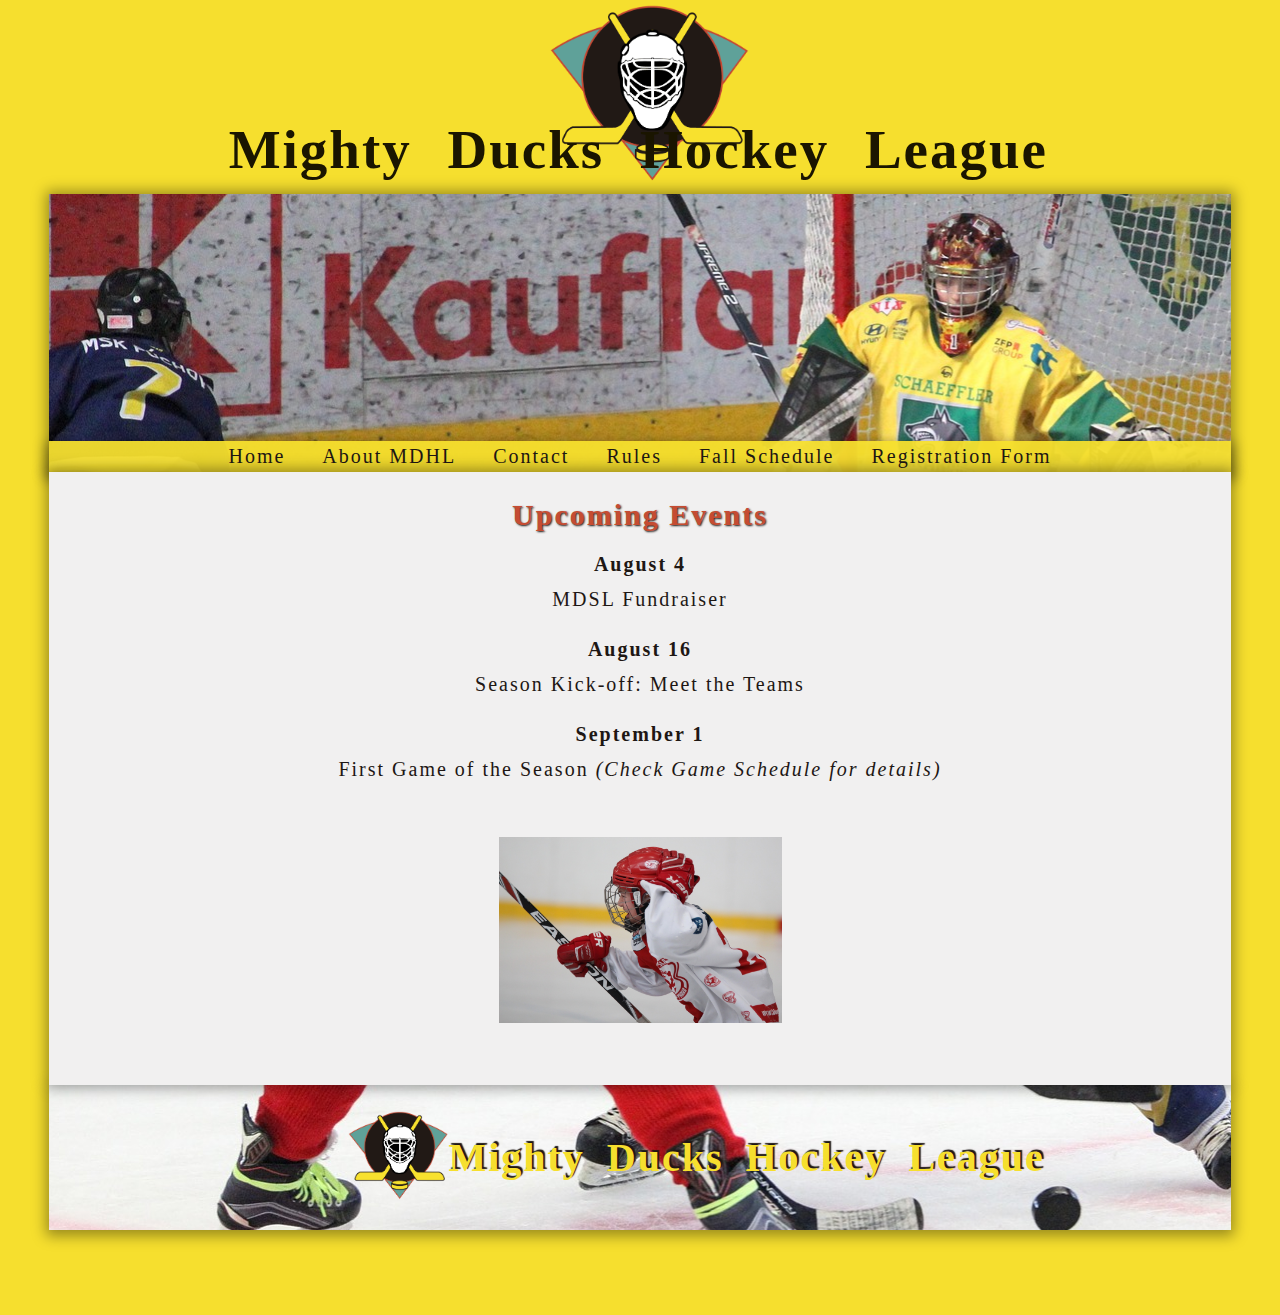
<file: index.html>
<!DOCTYPE html>
<html lang="en">
<head>
    <meta charset="UTF-8">
    <meta http-equiv="X-UA-Compatible" content="IE=edge">
    <meta name="viewport" content="width=device-width, initial-scale=1.0">
    <link rel="shortcut icon" href="favicon.ico" type="image/x-icon">
    <!-- <link rel="stylesheet" href="./Tarea_2/style1.css"> -->
    <!-- <link rel="stylesheet" href="./Tarea_2/style2.css"> -->
    <link rel="stylesheet" href="../Tarea_2/mystyle.css">
    <title>Mighty Ducks Hockey League</title>
</head>
<body>
    <header>
        <figure class="logo1 logo2"><img src="../Tarea_1/informacion/LogoMightyducks-01.png" width="200" alt="logo de la liga"></figure>
        <h1 class="name1 name2">Mighty Ducks Hockey League</h1>
        <nav>
            <a href="./index.html" class="link1">Home</a>
            <a href="../Tarea_1/about_us.html" class="link1">About MDHL</a>
            <a href="../Tarea_1/contact.html" class="link1">Contact</a>
            <a href="../Tarea_3/rules.html" class="link1">Rules</a>
            <a href="../Tarea_3/gameInformation.html" class="link1">Fall Schedule</a>
            <a href="../Tarea_4/registrationForm.html" class="link1">Registration Form</a>
        </nav>
    </header>
    <main>
        <h2 class="titulo1 titulo2" id="titulos">Upcoming Events</h2>
        <article class="evento evento2">
            <h4>August 4</h4>
            <p>MDSL Fundraiser</p>
        </article>
        <article class="evento evento2">
            <h4>August 16</h4>
            <p>Season Kick-off: Meet the Teams</p>
            </article>
            <article class="evento evento2">
            <h4>September 1</h4>
            <p>First Game of the Season <em>(Check Game Schedule for details)</em></p>
        </article>
        <figure>
            <!-- <img src="/MindHub-Frontend/Tarea1/informacion/hockey1.jpg" alt="jugador de hockey" width="200"> -->
        </figure>
        <div class="slider-frame">
            <ul>
                <li><img src="./Tarea_1/informacion/hockey1.jpg"  alt="imagen 1"></li>
                <li><img src="./Tarea_1/informacion/hockey2.jpg"  alt="imagen 2"></li>
                <li><img src="./Tarea_1/informacion/hockey3.jpg"  alt="imagen 3"></li>
            </ul>
        </div>
    </main>
    <footer>
        <figure class="imgfoot"><img src="../Tarea_1/informacion/LogoMightyducks-01.png" width="100" alt="logo de la liga"></figure>
        <h3 class="titlefoot">Mighty Ducks Hockey League</h3>
    </footer>
</body>
</html>
</file>
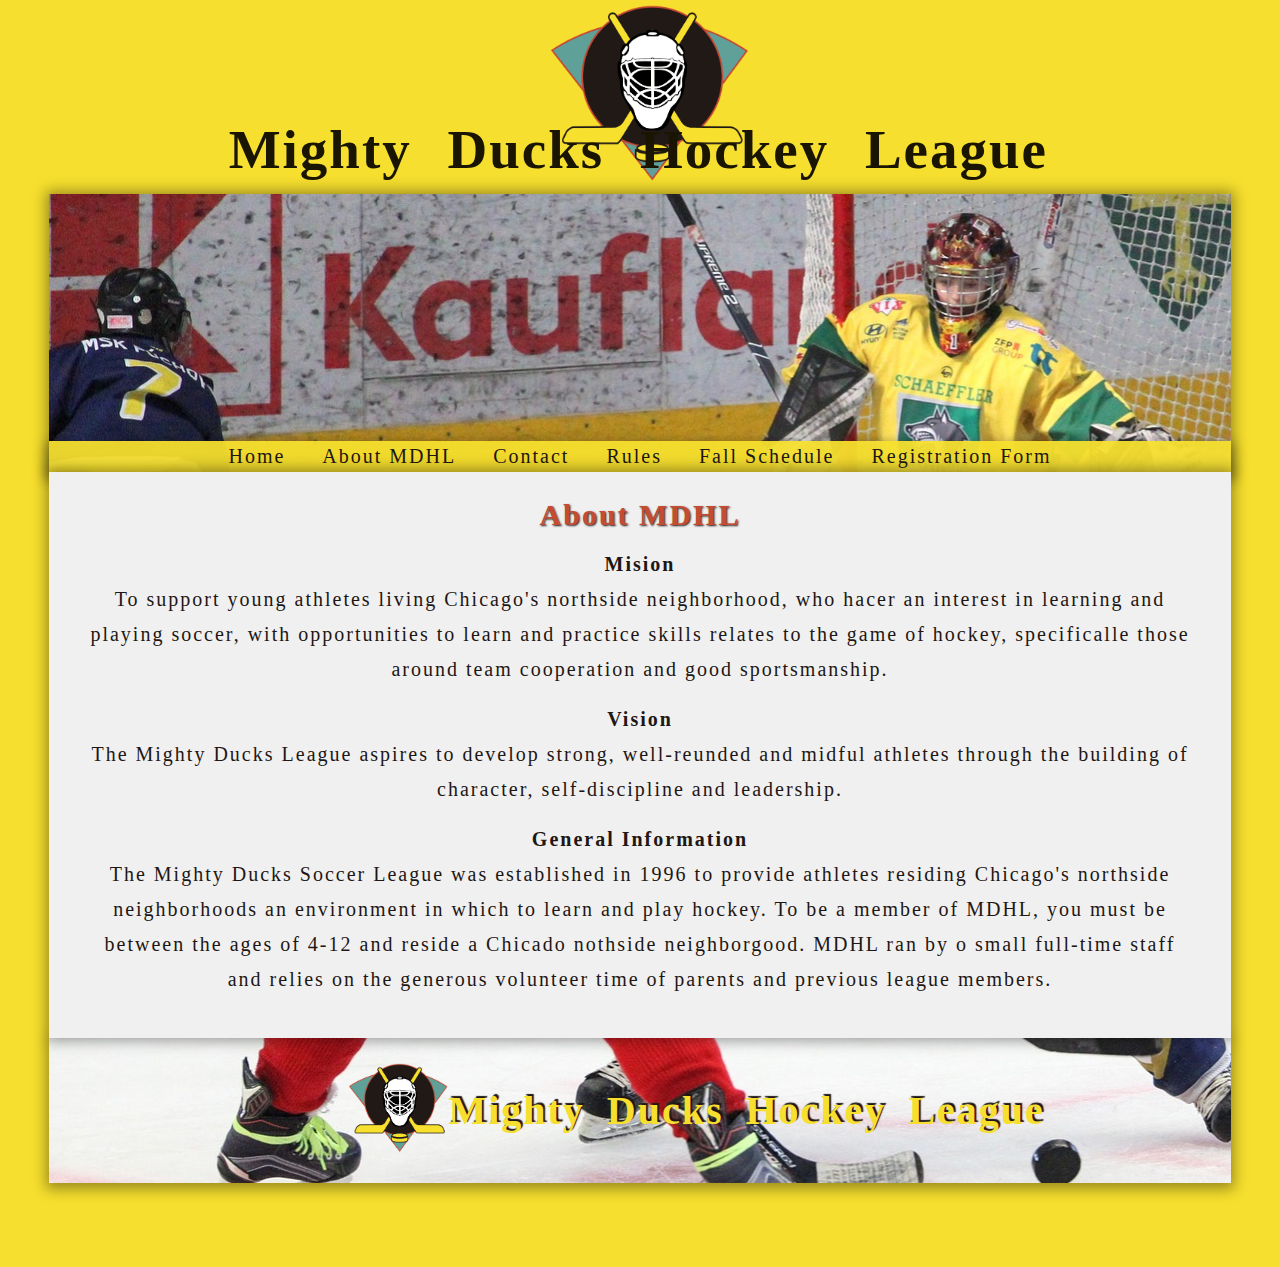
<file: Tarea_1/about_us.html>
<!DOCTYPE html>
<html lang="en">
<head>
    <meta charset="UTF-8">
    <meta http-equiv="X-UA-Compatible" content="IE=edge">
    <meta name="viewport" content="width=device-width, initial-scale=1.0">
    <link rel="shortcut icon" href="favicon.ico" type="image/x-icon">
    <!-- <link rel="stylesheet" href="../Tarea_2/style1.css"> -->
    <!-- <link rel="stylesheet" href="../Tarea_2/style2.css"> -->
    <link rel="stylesheet" href="../Tarea_2/mystyle.css">
    <title>Mighty Ducks Hockey League</title>
</head>
<body>
    <header>
        <figure class="logo1 logo2"><img src="../Tarea_1/informacion/LogoMightyducks-01.png" width="200" alt="logo de la liga"></figure>
        <h1 class="name1 name2">Mighty Ducks Hockey League</h1>
        <nav>
            <a href="../index.html" class="link1">Home</a>
            <a href="../Tarea_1/about_us.html" class="link1">About MDHL</a>
            <a href="../Tarea_1/contact.html" class="link1">Contact</a>
            <a href="../Tarea_3/rules.html" class="link1">Rules</a>
            <a href="../Tarea_3/gameInformation.html" class="link1">Fall Schedule</a>
            <a href="../Tarea_4/registrationForm.html" class="link1">Registration Form</a>
        </nav>
    </header>
    <main>
        <h2 class="titulo1 titulo2" id="titulos">About MDHL</h2>
        <article class="evento">
            <h4>Mision</h4>
            <p>To support young athletes living Chicago's northside neighborhood, who hacer an 
                interest in learning and playing soccer, with opportunities to learn and practice
                skills relates to the game of hockey, specificalle those around team cooperation 
                and good sportsmanship.
            </p>
        </article>
        <article class="evento">
            <h4>Vision</h4>
            <p>The Mighty Ducks League aspires to develop strong, well-reunded and midful athletes
                through the building of character, self-discipline and leadership.
            </p>
        </article>
        <article class="evento">
            <h4>General Information</h4>
            <p>The Mighty Ducks Soccer League was established in 1996 to provide athletes residing 
                Chicago's northside neighborhoods an environment in which to learn and play hockey. 
                To be a member of MDHL, you must be between the ages of 4-12 and reside a Chicado 
                nothside neighborgood. MDHL ran by o small full-time staff and relies on the 
                generous volunteer time of parents and previous league members.
            </p>
        </article>
        <aside>
            <!-- <img src="./informacion/hockey2.jpg" alt="jugador de hockey" width="200"> -->
        </aside>
    </main>
    <footer>
        <figure class="imgfoot"><img src="../Tarea_1/informacion/LogoMightyducks-01.png" width="100" alt="logo de la liga"></figure>
        <h3 class="titlefoot">Mighty Ducks Hockey League</h3>
    </footer>
</body>
</html>
</file>
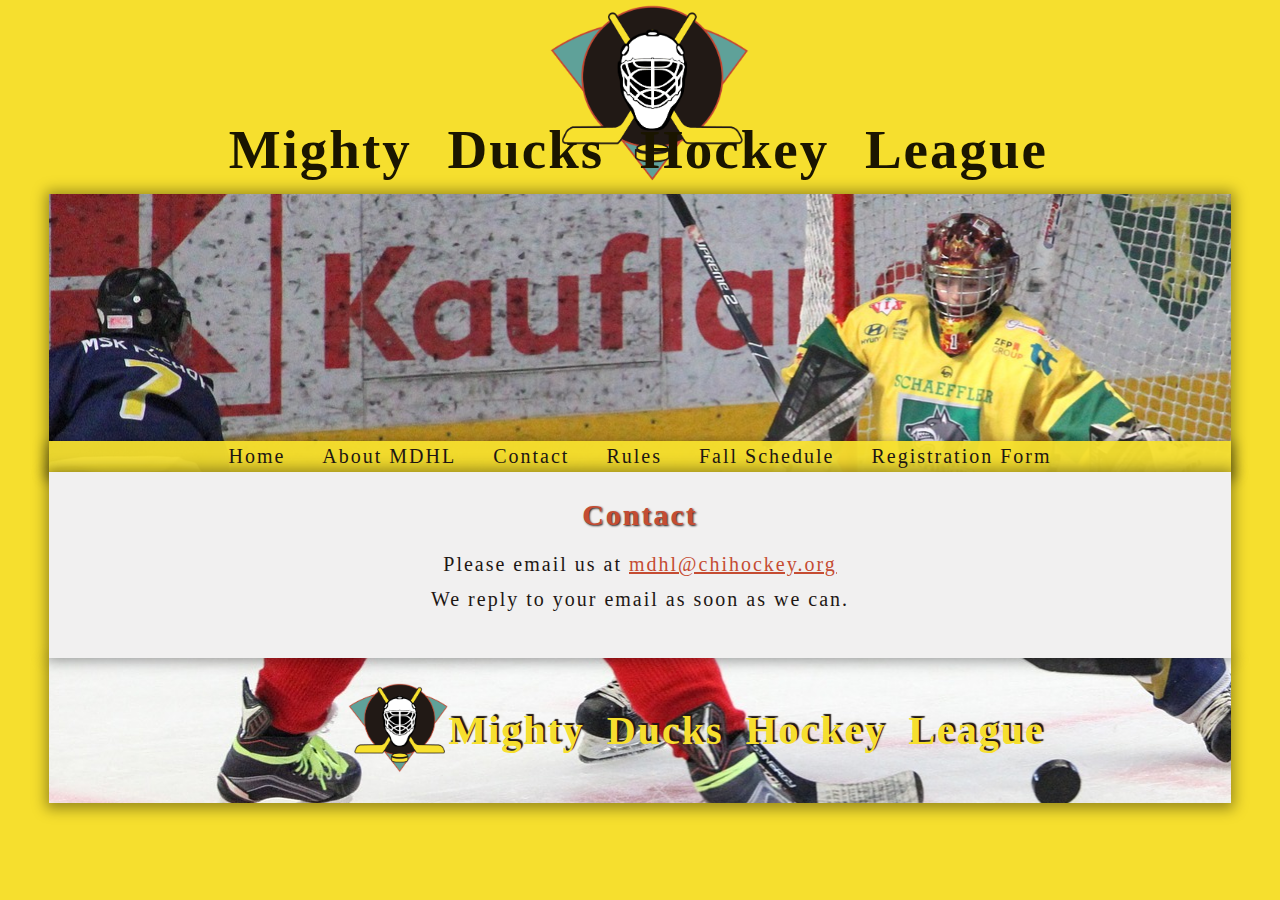
<file: Tarea_1/contact.html>
<!DOCTYPE html>
<html lang="en">
<head>
    <meta charset="UTF-8">
    <meta http-equiv="X-UA-Compatible" content="IE=edge">
    <meta name="viewport" content="width=device-width, initial-scale=1.0">
    <link rel="shortcut icon" href="favicon.ico" type="image/x-icon">
    <!-- <link rel="stylesheet" href="../Tarea_2/style1.css"> -->
    <!-- <link rel="stylesheet" href="../Tarea_2/style2.css"> -->
    <link rel="stylesheet" href="../Tarea_2/mystyle.css">
    <title>Mighty Ducks Hockey League</title>
</head>
<body>
    <header>
        <figure class="logo1 logo2"><img src="../Tarea_1/informacion/LogoMightyducks-01.png" width="200" alt="logo de la liga"></figure>
        <h1 class="name1 name2">Mighty Ducks Hockey League</h1>
        <nav>
            <a href="../index.html" class="link1">Home</a>
            <a href="../Tarea_1/about_us.html" class="link1">About MDHL</a>
            <a href="../Tarea_1/contact.html" class="link1">Contact</a>
            <a href="../Tarea_3/rules.html" class="link1">Rules</a>
            <a href="../Tarea_3/gameInformation.html" class="link1">Fall Schedule</a>
            <a href="../Tarea_4/registrationForm.html" class="link1">Registration Form</a>
        </nav>
    </header>
    <main>
        <h2 class="titulo1 titulo2" id="titulos">Contact</h2>
        <div class="evento evento2">
            <p>Please email us at <a href="#" class="mail">mdhl@chihockey.org</a></p>
            <p>We reply to your email as soon as we can.</p>
        </div>
        <aside>
            <!-- <img src="./informacion/hockey3.jpg" alt="jugadores de hockey" width="200"> -->
        </aside>
    </main> 
    <footer>
        <figure class="imgfoot"><img src="../Tarea_1/informacion/LogoMightyducks-01.png" width="100" alt="logo de la liga"></figure>
        <h3 class="titlefoot">Mighty Ducks Hockey League</h3>
    </footer>
</body>
</html>
</file>
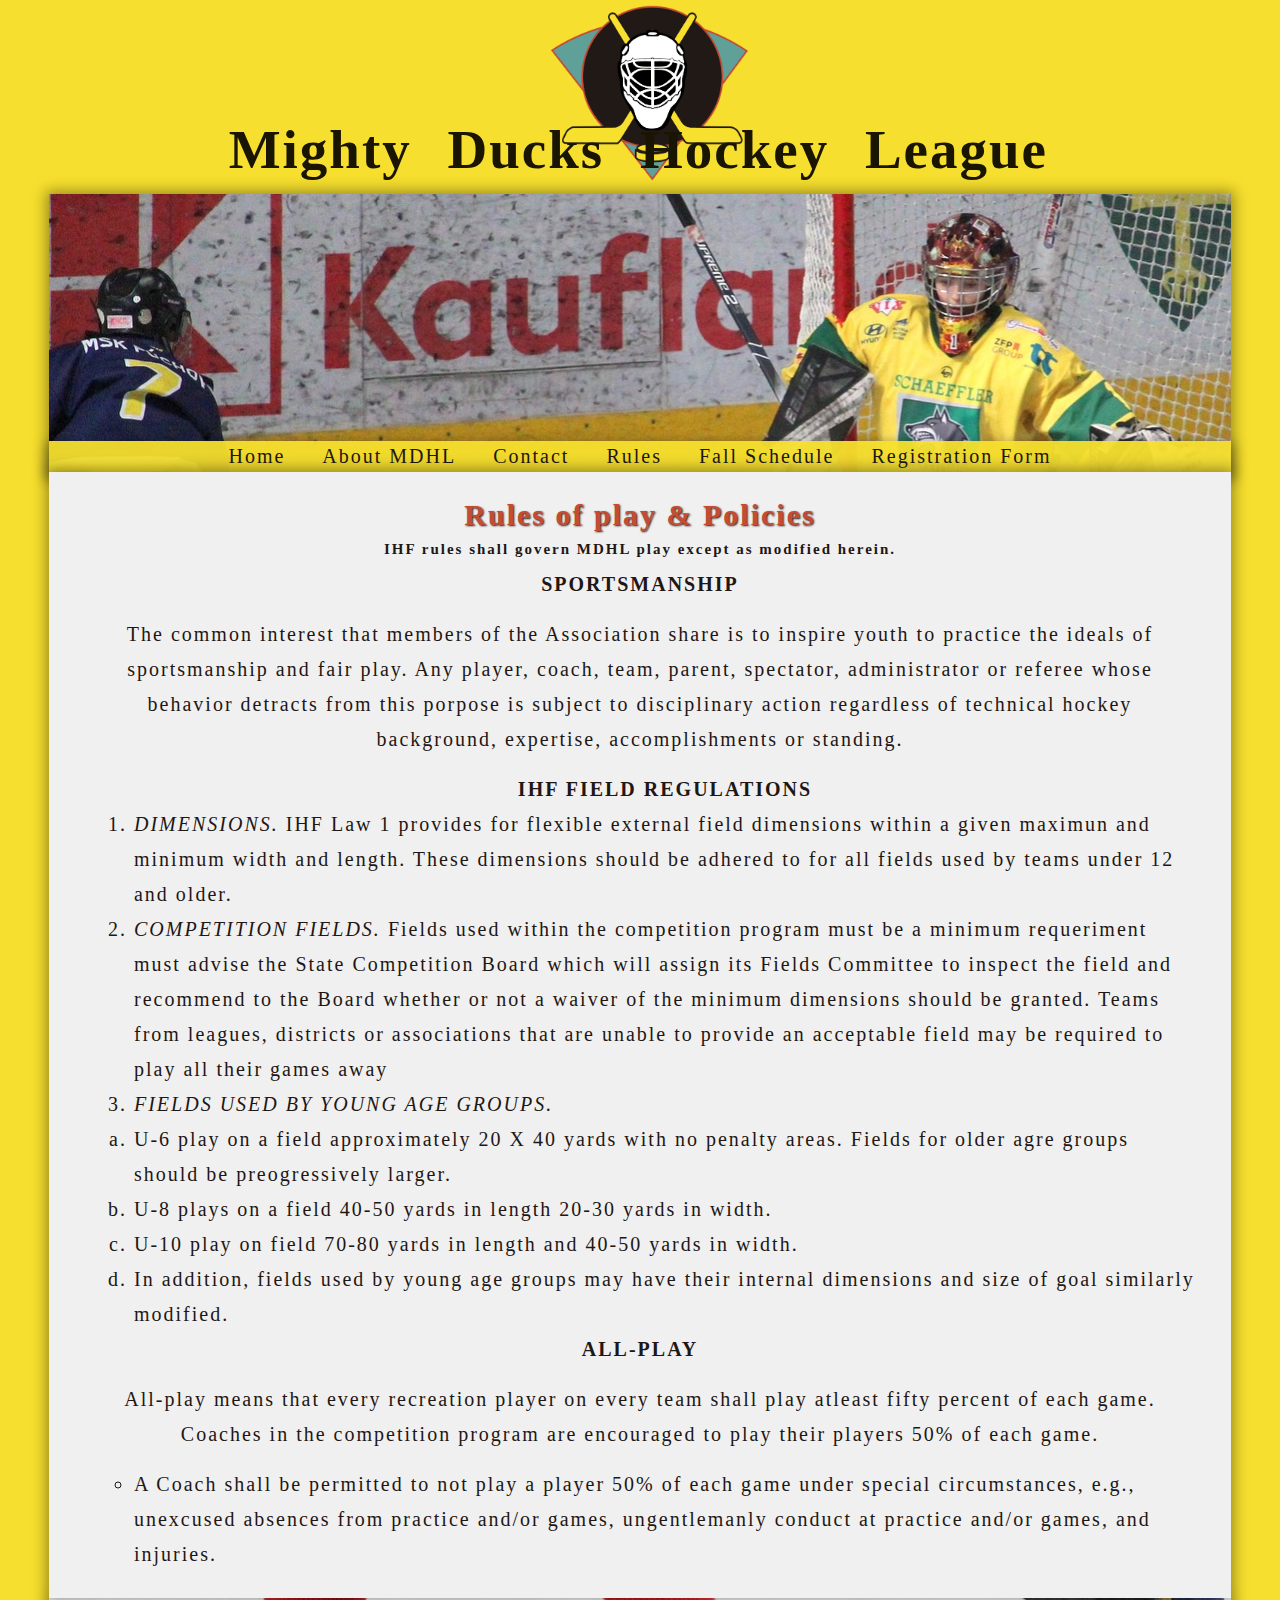
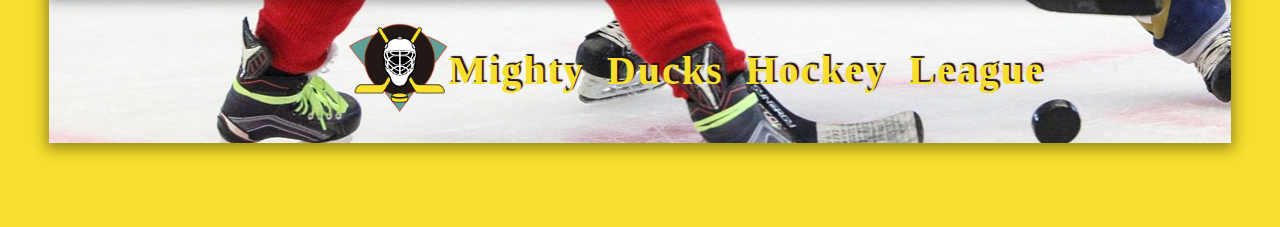
<file: Tarea_3/rules.html>
<!DOCTYPE html>
<html lang="en">
    <head>
        <meta charset="UTF-8">
        <meta http-equiv="X-UA-Compatible" content="IE=edge">
        <meta name="viewport" content="width=device-width, initial-scale=1.0">
        <link rel="shortcut icon" href="favicon.ico" type="image/x-icon">
        <link rel="stylesheet" href="../Tarea_2/mystyle.css">
        <title>Mighty Ducks Hockey League</title>
    </head>
    <body>
        <header>
            <figure class="logo1 logo2"><img src="../Tarea_1/informacion/LogoMightyducks-01.png" width="200" alt="logo de la liga"></figure>
            <h1 class="name1 name2">Mighty Ducks Hockey League</h1>
            <nav>
                <a href="../index.html" class="link1">Home</a>
                <a href="../Tarea_1/about_us.html" class="link1">About MDHL</a>
                <a href="../Tarea_1/contact.html" class="link1">Contact</a>
                <a href="../Tarea_3/rules.html" class="link1">Rules</a>
                <a href="../Tarea_3/gameInformation.html" class="link1">Fall Schedule</a>
                <a href="../Tarea_4/registrationForm.html" class="link1">Registration Form</a>
            </nav>
        </header>
        <main>
            <section>
                <div>
                    <h2 class="titulo1 titulo2" id="titulos">Rules of play & Policies</h2>
                </div>
                <div>
                    <h3 class="titulo1" id="aclaracion">IHF rules shall govern MDHL play except as modified herein.</h3>
                </div>
            </section>
            <section>
                <div>
                    <h4 class="titulo1">SPORTSMANSHIP</h4>
                    <p class="evento">The common interest that members of the Association share is to inspire youth
                        to practice the ideals of sportsmanship and fair play. Any player, coach, team,
                        parent, spectator, administrator or referee whose behavior detracts from this
                        porpose is subject to disciplinary action regardless of technical hockey 
                        background, expertise, accomplishments or standing.</p>
                </div>
                <article class="reglas">
                    <h4 class="titulo1">IHF FIELD REGULATIONS</h4>
                    <ol type="1">
                        <li><em>DIMENSIONS.</em> IHF Law 1 provides for flexible external field dimensions 
                            within a given maximun and minimum width and length. These dimensions should be 
                            adhered to for all fields used by teams under 12 and older.</li>
                        <li><em>COMPETITION FIELDS.</em> Fields used within the competition program must be 
                            a minimum requeriment must advise the State Competition Board which will assign its 
                            Fields Committee to inspect the field and recommend to the Board whether or not
                            a waiver of the minimum dimensions should be granted. Teams from leagues, districts
                            or associations that are unable to provide an acceptable field may be required to
                            play all their games away</li>
                        <li><em>FIELDS USED BY YOUNG AGE GROUPS.</em>
                            <ol type="a">
                                <li>U-6 play on a field approximately 20 X 40 yards with no penalty areas. 
                                    Fields for older agre groups should be preogressively larger.</li>
                                <li>U-8 plays on a field 40-50 yards in length 20-30 yards in width.</li>
                                <li>U-10 play on field 70-80 yards in length and 40-50 yards in width.</li>
                                <li>In addition, fields used by young age groups may have their internal 
                                    dimensions and size of goal similarly modified.</li>
                            </ol>
                        </li>
                    </ol>
                </article>
                <article >
                    <h4 class="titulo1">ALL-PLAY</h4>
                    <p class="evento">All-play means that every recreation player on every team shall play atleast fifty
                        percent of each game. Coaches in the competition program are encouraged to play their
                        players 50% of each game.
                    </p>
                    <ul style="list-style-type: circle" class="reglas">
                        <li>A Coach shall be permitted to not play a player 50% of each game under special 
                            circumstances, e.g., unexcused absences from practice and/or games, ungentlemanly
                            conduct at practice and/or games, and injuries.
                        </li>
                    </ul>
                </article>
            </section>
        </main>
        <footer>
            <figure class="imgfoot"><img src="../Tarea_1/informacion/LogoMightyducks-01.png" width="100" alt="logo de la liga"></figure>
            <h3 class="titlefoot">Mighty Ducks Hockey League</h3>
        </footer>
    </body>
</html>
</file>
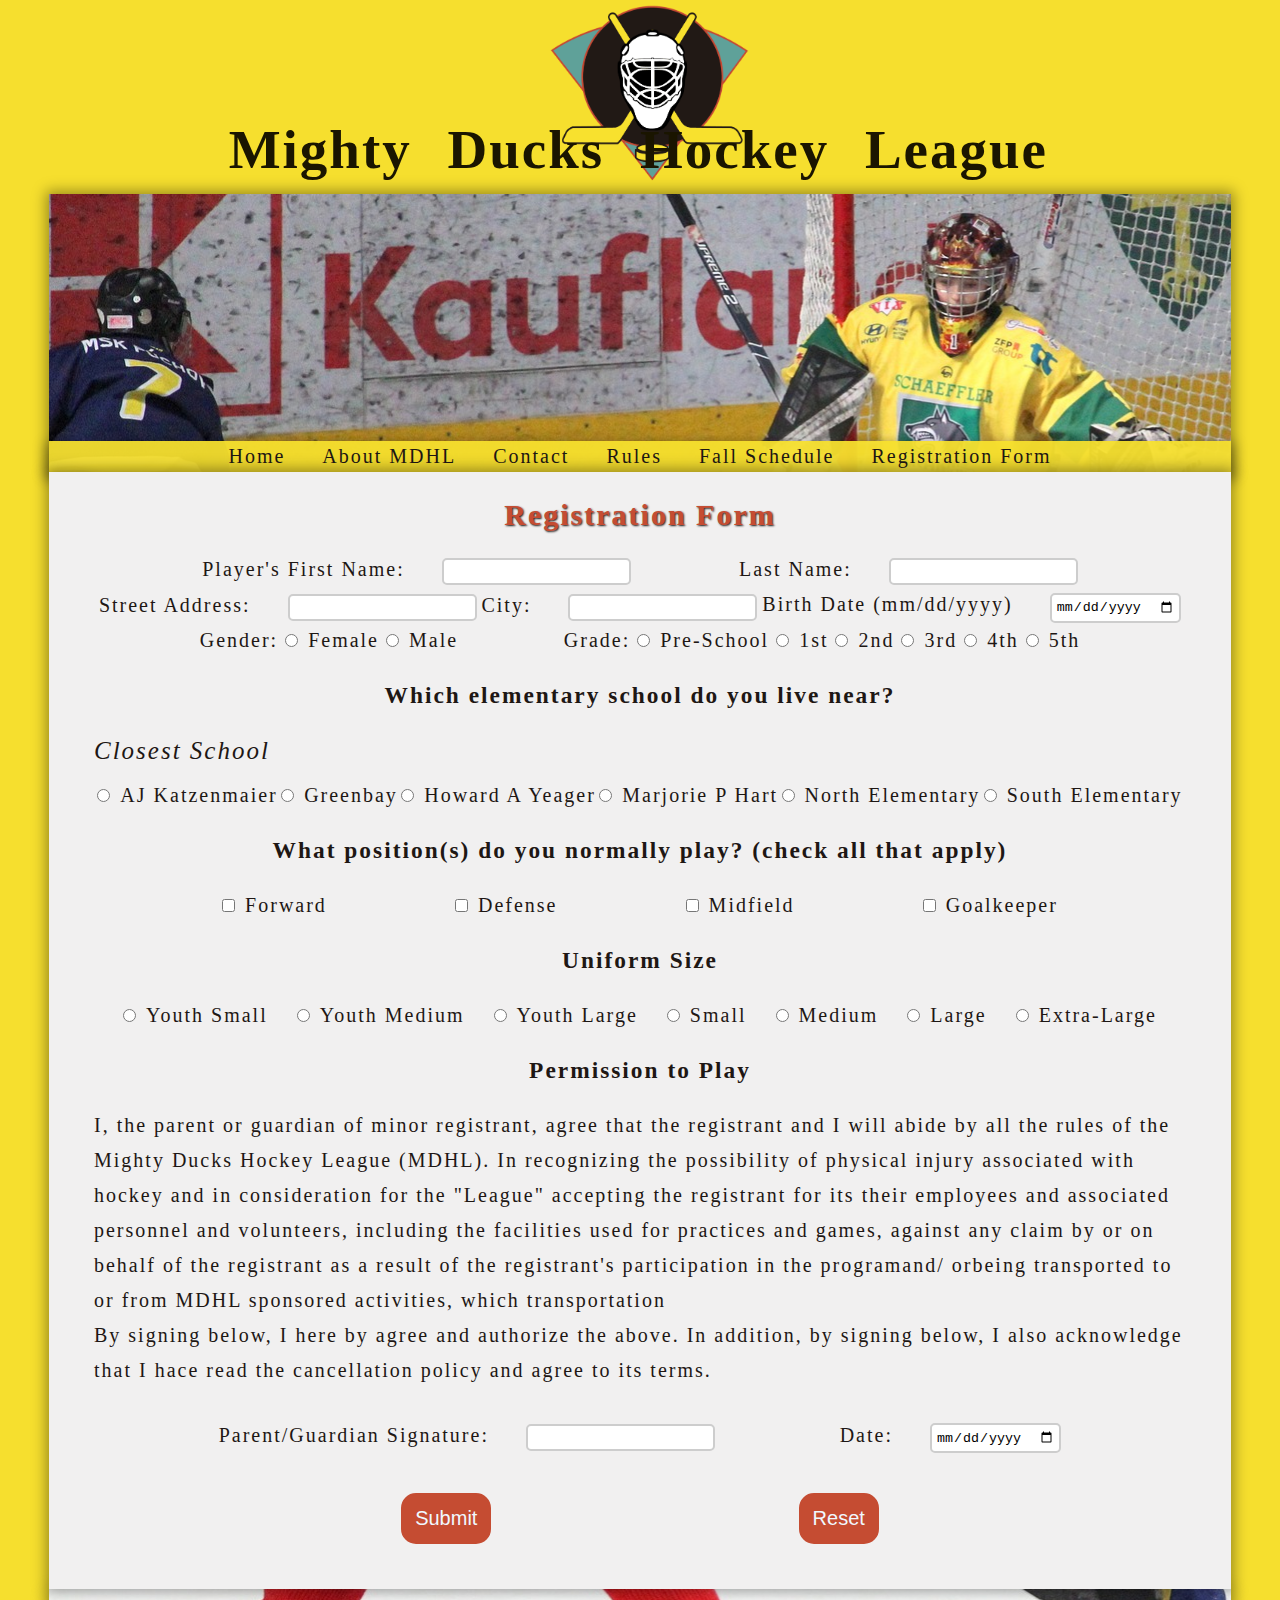
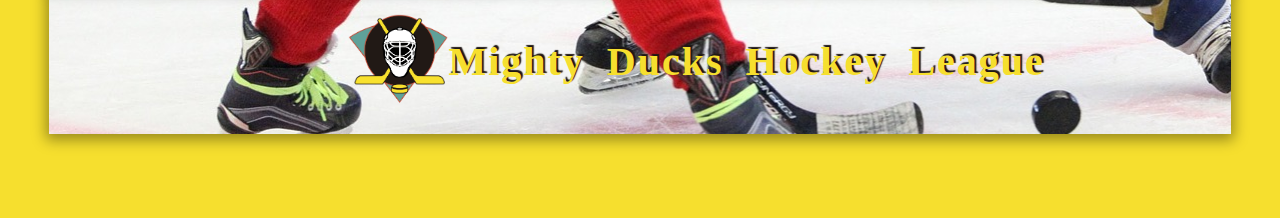
<file: Tarea_4/registrationForm.html>
<!DOCTYPE html>
<html lang="en">
<head>
    <meta charset="UTF-8">
    <meta http-equiv="X-UA-Compatible" content="IE=edge">
    <meta name="viewport" content="width=device-width, initial-scale=1.0">
    <link rel="shortcut icon" href="favicon.ico" type="image/x-icon">
    <link rel="stylesheet" href="../Tarea_2/mystyle.css">
    <title>Mighty Ducks Hockey League</title>
</head>
<body>
    <header>
        <figure class="logo1 logo2"><img src="../Tarea_1/informacion/LogoMightyducks-01.png" width="200" alt="logo de la liga"></figure>
        <h1 class="name1 name2">Mighty Ducks Hockey League</h1>
        <nav>
            <a href="../index.html" class="link1">Home</a>
            <a href="../Tarea_1/about_us.html" class="link1">About MDHL</a>
            <a href="../Tarea_1/contact.html" class="link1">Contact</a>
            <a href="../Tarea_3/rules.html" class="link1">Rules</a>
            <a href="../Tarea_3/gameInformation.html" class="link1">Fall Schedule</a>
            <a href="../Tarea_4/registrationForm.html" class="link1">Registration Form</a>
        </nav>
    </header>
    <main>
        <h2 class="titulo1 titulo2" id="titulos">Registration Form</h2>
        <form action="../Tarea_4/show_data.html" method="get">
            <fieldset>
                <label>
                    Player's First Name:
                    <input type="text" name="first name" class="info" required>
                </label>
                <label>
                    Last Name:
                    <input type="text" name="last name" class="info" required>
                </label>
                <label>
                    Street Address:
                    <input type="text" name="address" class="info" required>
                </label>
                <label>
                    City:
                    <input type="text" name="city" class="info" required>
                </label>
                <label>
                    Birth Date (mm/dd/yyyy)
                    <input type="date" name="birthday" class="info" required>
                </label>
                <div>    
                    <label>Gender:</label>                
                    <label><input type="radio" name="gender" value="female">Female</label>
                    <label><input type="radio" name="gender" value="male">Male</label>
                </div>
                <div>
                    <label>Grade:</label>
                    <label><input type="radio" name="grade" value="pre-school">Pre-School</label>
                    <label><input type="radio" name="grade" value="1st">1st</label>
                    <label><input type="radio" name="grade" value="2nd">2nd</label>
                    <label><input type="radio" name="grade" value="3rd">3rd</label>
                    <label><input type="radio" name="grade" value="4th">4th</label>
                    <label><input type="radio" name="grade" value="5th">5th</label>
                </div>
            </fieldset>
            <h3 class="titulo1">Which elementary school do you live near?</h3>
            <fieldset>
                <legend>Closest School</legend>
                <label class="radium"><input type="radio" name="school" value="aj">AJ Katzenmaier</label>
                <label><input type="radio" name="school" value="greenbay">Greenbay</label>
                <label><input type="radio" name="school" value="howard">Howard A Yeager</label>
                <label><input type="radio" name="school" value="marjorie">Marjorie P Hart</label>
                <label><input type="radio" name="school" value="north">North Elementary</label>
                <label><input type="radio" name="school" value="south">South Elementary</label>
            </fieldset>
            <h3 class="titulo1">What position(s) do you normally play? (check all that apply)</h3>
            <fieldset>
                <label><input type="checkbox" name="forward">Forward</label>
                <label><input type="checkbox" name="Defense">Defense</label>
                <label><input type="checkbox" name="midfield">Midfield</label>
                <label><input type="checkbox" name="goalkeeper">Goalkeeper</label>
            </fieldset>
            <h3 class="titulo1">Uniform Size</h3>
            <fieldset>
                <label><input type="radio" name="size" value="ys">Youth Small</label>
                <label><input type="radio" name="size" value="ym">Youth Medium</label>
                <label><input type="radio" name="size" value="yl">Youth Large</label>
                <label><input type="radio" name="size" value="s">Small</label>
                <label><input type="radio" name="size" value="m">Medium</label>
                <label><input type="radio" name="size" value="l">Large</label>
                <label><input type="radio" name="size" value="xl">Extra-Large</label>
            </fieldset>
            <h3 class="titulo1">Permission to Play</h3>
            <fieldset>
                <p>I, the parent or guardian of minor registrant, agree that the registrant and I will
                    abide by all the rules of the Mighty Ducks Hockey League (MDHL). In recognizing the 
                    possibility of physical injury associated with hockey and in consideration for the 
                    "League" accepting the registrant for its their employees and associated personnel and
                    volunteers, including the facilities used for practices and games, against any claim
                    by or on behalf of the registrant as a result of the registrant's participation in the 
                    programand/ orbeing transported to or from MDHL sponsored activities, which transportation 
                    <br>
                    By signing below, I here by agree and authorize the above. In addition, by signing below,
                    I also acknowledge that I hace read the cancellation policy and agree to its terms. 
                </p>
                <label>
                    Parent/Guardian Signature:
                    <input type="text" name="signature" class="info" required>
                </label>
                <label>
                    Date:
                    <input type="date" name="date" class="info" required >
                </label>
            </fieldset>
            <fieldset>
                <input type="submit" name="send">
                <input type="reset" name="reset">
            </fieldset>
        </form>
    </main>
    <footer>
        <figure class="imgfoot"><img src="../Tarea_1/informacion/LogoMightyducks-01.png" width="100" alt="logo de la liga"></figure>
        <h3 class="titlefoot">Mighty Ducks Hockey League</h3>
    </footer>
</body>
</html>
</file>
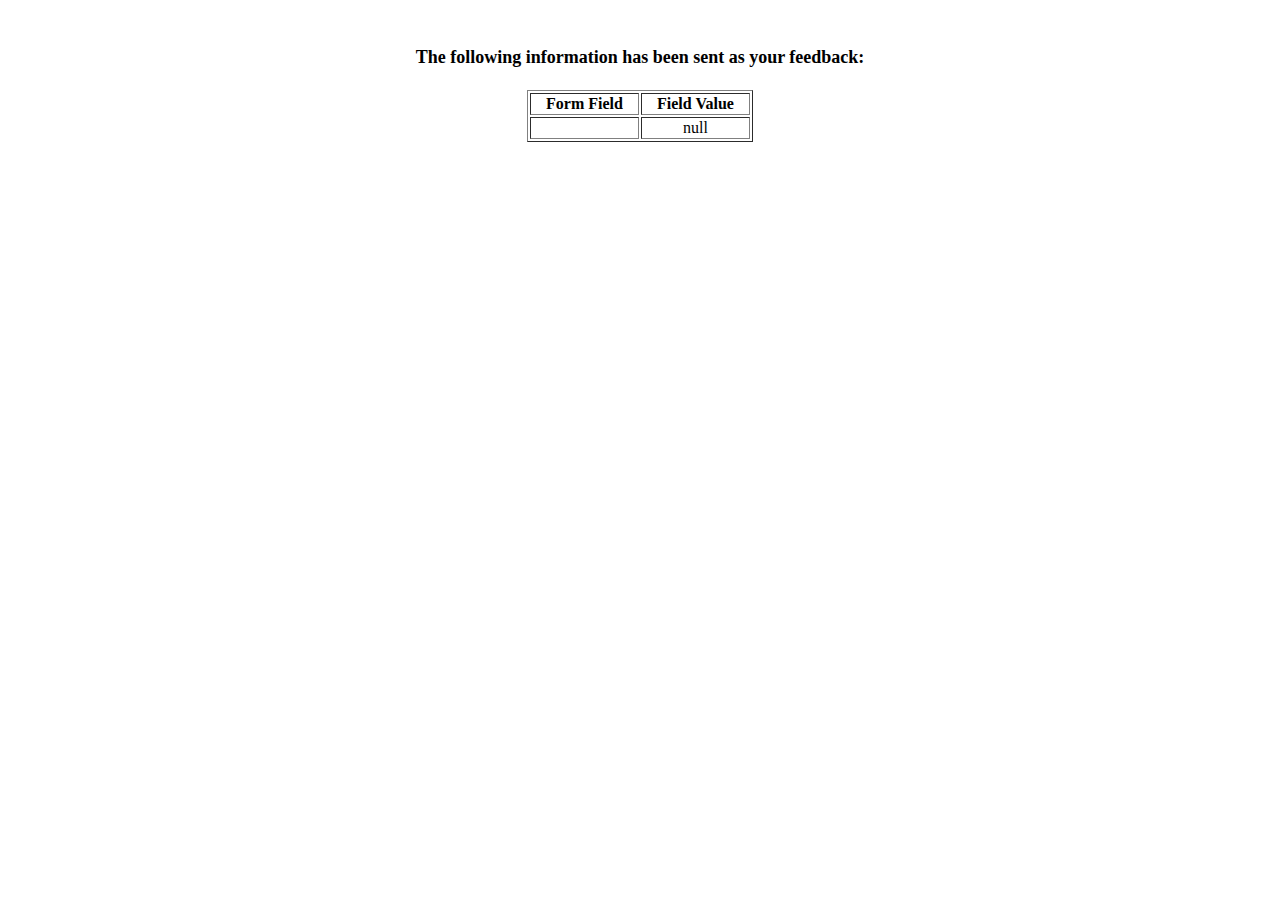
<file: Tarea_4/show_data.html>
<html>
<head>
<title>Feedback Sent</title>
</head>
<body>
<p align=center>&nbsp;</p>
<h1 align=center><font size="+1">The following information has been sent as your
  feedback:</font></h1>

<table border="1" align=center width="226">
  <tr>
    <th align="center">Form Field</th>
    <th align="center">Field Value</th>
  </tr>

<script language="javascript">
var args = location.search.substr(1).split('&');
for (var i = 0; i < args.length; ++i) {
  var parts = args[i].split('=');
  if (parts != null) {
    var field = parts[0];
    var value = parts[1];
    if (value == null) {
      value = "null"
    }
    else {
      value = '"' + unescape(value.replace(/\+/g, ' ')) + '"';
    }

    document.writeln('<tr><td align="center">' + field + '</td>');
    document.writeln('<td align="center">' + value + '</td></tr>');
  }
}
</script>

<noscript>
<tr><td>
<p>You need to turn on Javascript in your browser.</p>

<p>In Microsoft Internet Explorer 4 or greater:</p>
<ul>
<li>From the "Tools" menu (in IE 4, it's the "View" menu), select "Internet Options".</li>
<li>Click on the "Security" tab.</li>
<li>Click on the "Custom Level" button. (In IE 4, select "Custom"
and then click on "Settings...".)</li>
<li>Under "Active scripting" make sure "Enable" is selected.</li>
</ul>

<p>In Netscape version 4 or greater:</p>
<ul>
<li>From the <b>Edit</b> menu, select <b>Preferences</b>.</li>
<li>In the <b>Category</b> list on the left, click on the word "Advanced".</li>
<li>In the panel on the right, make sure "Enable JavaScript" is checked.</li>
<li>Click the <b>OK</b> button.</li>
</ul>

</td></tr>
</noscript>

</table>
</body>
</html>
</file>
<file: Tarea_2/style1.css>
html {
    color: #282727;
    font-family: Roboto;
    font-size: 20px;
    letter-spacing:3px;
    text-decoration: none;
}

header {
    position: relative;
    background-image: url(./informacion/design1_image1.jpg);
    background-position: center center;
    max-width: 100%;
    margin-top: -2%;
}
.logo1 {
    position: relative;
    transform: translate(950px, 250px);
    max-height: 100%;
    z-index: 1;
    margin-right: 950px;
}

.name1 {
    position: absolute;
    bottom: 120px;
    font-size: 65px;
    text-shadow: -3px 0px 6px #f41313;
    color: yellow;
}

.link1 {
    display: block;
    position: relative;
    top: 220px;
    margin-left: 2%;
    margin-top: 25px;
    font-size: 25px;
}

.link1:link {
    color:#282727;
    text-decoration: under;
}
.link1:hover {
    color: yellow;
    text-decoration: none;
}
.link1:active {
    color:red;
}
/* .link1:visited {
    color:#137b7b;
    text-decoration: under;
} */

main {
    position: relative;
    text-align: left;
}

.titulo1{
    position: relative;
    background-color: #282727;
    color: whitesmoke;
    bottom: 40px;
    text-align: center;
    font-size: 45px;
}

.evento {
    position: relative;
    text-align: left;
    bottom: 50px;
    left: 250px;
}

.mail1:link {
    color: red;
}
.mail1:hover {
    color: yellow;
    text-decoration: none;
}
</file>
<file: Tarea_2/style2.css>
html {
    color: #282727;
    font-family: Roboto;
    font-size: 20px;
    letter-spacing:3px;
    text-decoration: none;
}

header {
    position: relative;
    background-image: url(./informacion/design1_image2.jpg);
    background-position: center center;
    max-width: 100%;
    margin-top: 6%;
}
.logo2{
    position: relative;
    top: 300px;
}
.link1{
    position:relative;
    left: 887px;
    bottom: 250px;
    font-size: 25px;
    text-decoration: none;
    display: inline-block;
    padding: 0.5%;
    border: 2px solid #0000;    
    box-shadow: #282727 6px 6px 5px 1px;
}

.link1:link {
    color: #282727;
    font-weight: bold;
    background: #98b6e4;
}
.link1:hover{
    color: #282727;
    font-weight: bold;
    background: yellow;
}
.link1:visited {
    color: #282727;
    font-weight: bold;
    background: #7ed876;
}

.name2 {
    position: absolute;
    bottom: 245px;
    font-size: 55px;
    color: #282727;
}

.titulo2{
    position: relative;
    background-color: #282727;
    color: whitesmoke;
    bottom: 40px;
    text-align: center;
    font-size: 35px;
}
.evento {
    position: relative;
    bottom: 50px;
    left: 250px;
    width: 80%;
}


.mail1:link {
    color: red;
}
.mail1:hover {
    color: yellow;
    text-decoration: none;
}
</file>
<file: Tarea_2/mystyle.css>
/*----IMPORTANTE---
Intenté utilizar el flexbox lo máximo posible pero se me rompía la página. 
Lograba que quede como quería las páginas INDEX y CONTACT pero las demás no, 
creo que por su contenido (que era más amplio).
No se como corregirlo, por ese motivo, les dejo lo que estaba haciendo de flexbox a continuación.

El código que está funcionado lo encontrarán a partir de la línea 185 
*/


/* *{
    margin: 0;
    padding: 0;
    box-sizing: border-box;
}

html {
    color: #1e1714;
    font-family: roboto;
    font-size: 20px;
    letter-spacing:2px;
    background-color: #f6df2e;
    max-width: auto;
    display:flex; 
    justify-content: center;
}
---------HEADER---------
header{
    display:flex;
    flex-direction: column;
    background-image: url(./informacion/design1_image2.jpg);
    background-position: -150px -120px;
    box-shadow: 0px 0px 13px 3px rgba(0,0,0,0.38); 
    margin-left: -35%;
    margin-right: -35%;
    margin-top: 28%;
    align-items: center;
}

.logo1 {
    position: relative;
    transform: translate(0%, -100%);
}
.name1 {
    position: absolute;
    color:#1A1500;
    font-size: 55px;
    font-family: 'Iceberg', cursive;
    transform: translate(2.8%, -100%);
    word-spacing: 20px;
}
nav {
    display:flex;
    justify-content: space-evenly;
    background-color: #f6df2ef1;
    width: 100%;
    font-size: 20px;
    box-shadow: 0px -1px 13px 3px rgba(0,0,0,0.38);
    transform: translate(0%, 100%);     
}
.link1 {
    padding: 5px 0px 5px;
    color: #1e1714;
}
.link1:link {
    text-decoration:none;
}
.link1:hover {
    background-color: #6d988f;
    color:aliceblue;
    text-decoration:underline;
}
.link1:active {
    background-color: #c54c32;
}

---------MAIN---------
main { 
    display: flex;
    flex-direction: column;
    flex-wrap: wrap;
    background-color: rgb(241, 240, 240);
    margin-left: -35%;
    margin-right: -35%;
    margin-top: 5%;
    margin-bottom: 10%;
    align-items: center;
    box-shadow: 0px 5px 13px 3px rgba(0,0,0,0.38);
    padding: 8% 0%;
    line-height: 50px;
} 
.titulo1 {
    text-align: center;
}
#titulos{
    color: #c54c32;    
    text-shadow: 1px 1px 2px #1e1714;
}
.evento{
    text-justify:auto;
    text-align:center;
    width: auto;
}
#aclaracion{
    font-size: 15px;
}

.mail:link {
    color: #6d988f;
}
.mail:hover {
    color: #c54c32;
    text-decoration: none;
}
---------TABLA---------
table {
    table-layout: fixed;
    width: 80%;
    border-collapse: collapse;
    margin-left: 10%;
}
thead th:nth-child(1) {
    width: 25%;
}
thead th:nth-child(2) {
    width: 20%;
}
thead th:nth-child(3) {
    width: 35%;
}
thead th:nth-child(4) {
    width: 20%;
}
th {
    padding: 20px;
    letter-spacing: 2px;
}
td {
    padding: 20px;
    letter-spacing: 1px;
}  
tbody td {
    text-align: center;
} 
thead th{
    color: #1e1714;
    background-color: rgb(239, 239, 199);
    border: 3px solid #f6df2e;
}
tbody td{
    border: 3px solid #f6df2e;
}

#idinfo {
    padding-top: 10%;
    display: flex;
    flex-direction: row;
    flex-wrap: wrap;
    justify-content: space-evenly;
}

---------MAPAS---------
iframe{
    display: none;
    outline: 3px solid #6d988f;
}
.map{
    color:#c54c32;
}
.map:hover{
    color:#6d988f;
}

.map:hover iframe{
    display: block;
    position: absolute;
    left: 11%;
}
 */




/*------CSS con position y algo de flexbox-------*/

*{
    margin: 0;
    padding: 0;
    box-sizing: border-box;
}

html {
    color: #1e1714;
    font-family: roboto;
    font-size: 20px;
    letter-spacing:2px;
    background-color: #f6df2e;
    margin-right: 17%;
    margin-left: 17%;
    display:flex; 
    justify-content: center;
}

/* ---------HEADER--------- */
header {
    position: relative;
    background-image: url(./informacion/design1_image2.jpg);
    background-position: -150px -120px;
    box-shadow: 0px 0px 13px 3px rgba(0,0,0,0.38);
    margin-top: 23%; 
    margin-left: -20%;
    margin-right: -20%;
}
.logo1 {
    position: relative;
    transform: translate(500px, -190px);
}

.name1 {
    position: relative;
    color:#1A1500;
    font-size: 55px;
    font-family: 'Iceberg', cursive;
    transform: translate(180px, -260px);
    word-spacing: 20px;
}
/* ---------BARRA DE NAVEGACION--------- */
nav {
    position: relative;
    background-color: #f6df2ef1;
    font-size: 20px;
    box-shadow: 0px 5px 13px 3px rgba(0,0,0,0.38);
    text-align: center;
}
.link1 {
    display: inline-block;
    padding:4px 15px;
    color: #1e1714;
}
.link1:link {
    text-decoration:none;
}
.link1:hover {
    background-color: #6d988f;
    color:aliceblue;
    text-decoration:underline;
}
.link1:active {
    background-color: #c54c32;
}

/* ---------MAIN--------- */
main {
    position: relative;
    background-color: rgb(241, 240, 240);
    margin-left: -20%;
    margin-right: -20%;
    margin-bottom: 5%;
    box-shadow: 0px 0px 13px 3px rgba(0,0,0,0.38);
    padding: 3%;
    line-height: 35px;
    z-index:1;
}
.titulo1 {
    text-align: center;
}
#titulos{
    color: #c54c32;    
    text-shadow: 1px 1px 2px #1e1714;
}
.evento{
    margin: 15px;
    text-justify:auto;
    text-align:center;
}
.reglas{
    margin-left: 60px;
    margin-right: 10px;
}
#aclaracion{
    font-size: 15px;
}
.mail{
    color:#c54c32;
}
.mail:hover {
    color: #6d988f;
    text-decoration: none;
}

/* ---------FOOTER--------- */
footer{
    display:flex;
    flex-direction:row;
    align-items: center;
    justify-content:center;
    background-image: url(./informacion/design1_image1.jpg);
    background-position: -150px -890px ;
    box-shadow: 0px 3px 13px 3px rgba(0,0,0,0.38);
    padding: 3%;
    margin-top: -5%; 
    margin-left: -20%;
    margin-right: -20%;
    margin-bottom: 10%;
}
.titlefoot{
    color:#f6df2e;
    font-family: 'Iceberg', cursive;
    font-size: 40px;
    word-spacing: 10px;
    text-shadow: 2px -2px 1px #1e1714;
}
.imgfoot{
    margin-left: 10%;
}

/* ---------CAROUSEL IMG--------- */
.slider-frame{
    width: 25%;
    height: 25%;    
    margin: 50px auto  0;
    overflow:hidden;
}
.slider-frame ul{
    display: flex;
    padding: 0;
    width: 300%;

    animation: slider 12s infinite alternate ease-in-out;
}
.slider-frame li{
    list-style: none;
    width: 100%;
}
.slider-frame img{
    width: 100%;
}
@keyframes slider{
    0% {margin-left: 0%}
    30% {margin-left: 0%}
    
    35% {margin-left: -100%}
    65% {margin-left: -100%}
    
    70% {margin-left: -200%}
    100% {margin-left: -200%}
}

/* ---------TABLA--------- */
table {
    table-layout: fixed;
    width: 80%;
    border-collapse: collapse;
    margin-left: 10%;
}
thead th:nth-child(1) {
    width: 25%;
}
thead th:nth-child(2) {
    width: 20%;
}
thead th:nth-child(3) {
    width: 25%;
}
thead th:nth-child(4) {
    width: 20%;
}
th {
    padding: 20px;
    letter-spacing: 2px;
}
td {
    padding: 20px;
    letter-spacing: 1px;
}  
tbody td {
    text-align: center;
} 
thead th{
    color: #1e1714;
    background-color: rgb(239, 239, 199);
    border: 3px solid #f6df2e;
}
tbody td{
    border: 3px solid #f6df2e;
}
#idinfo {
    padding-top: 10%;
    display: flex;
    flex-direction: row;
    flex-wrap: wrap;
    justify-content: space-evenly;
}
/* ---------MAPAS--------- */
iframe{
    display: none;
    outline: 3px solid #6d988f;
}
.map{
    color:#c54c32;
}
.map:hover{
    color:#6d988f;
}
.map:hover iframe{
    display: block;
    position: absolute;
    left: 22%;
}

/* ---------FORMULARIO--------- */
form {
    display:flex;
    flex-direction: column;
    line-height: 35px;
}
fieldset{
    display: flex;
    flex-wrap: wrap;
    margin:20px;
    border: hidden;
    justify-content: space-evenly;
    align-items: center;
}
legend{
    font-size: 25px;
    font-style: italic;
    margin-bottom: 10px;
}
fieldset>p {
    margin-bottom: 30px;
}
/* ---------INPUTS GRAL FORM--------- */
.info{
    padding: 4px;
    border-radius: 5px;
    border: 2px solid rgb(205, 205, 205);
    margin-left: 30px;
}
.info:hover{
    border:4px solid #6d988f;
	cursor:pointer;
}
/* ---------INPUTS RADIO FORM--------- */
fieldset input[type="radio"]{
    margin-right: 10px;
}
fieldset input[type="radio"]:hover{
    cursor:pointer;
}
/* ---------INPUTS CHECK FORM--------- */
fieldset input[type="checkbox"]{
    margin-right: 10px;
}
fieldset input[type="checkbox"]:hover{
    cursor:pointer;
}

/* ---------BOTONES FORM--------- */
fieldset input[type="submit"]{
    font-size: 20px;
    padding: 12px;
    border-radius: 15px;
    border: 2px solid #c54c32;
    background-color: #c54c32;
    color:aliceblue;
}
fieldset input[type="submit"]:hover{    
    border: 2px solid #6d988f;
    background-color: #6d988f;
    color:aliceblue;
}
fieldset input[type="reset"]{
    font-size: 20px;
    padding: 12px;
    border-radius: 15px;
    border: 2px solid #c54c32;
    background-color: #c54c32;
    color:aliceblue;
}

fieldset input[type="reset"]:hover{    
    border: 2px solid #6d988f;
    background-color: #6d988f;
    color:aliceblue;
}
</file>
